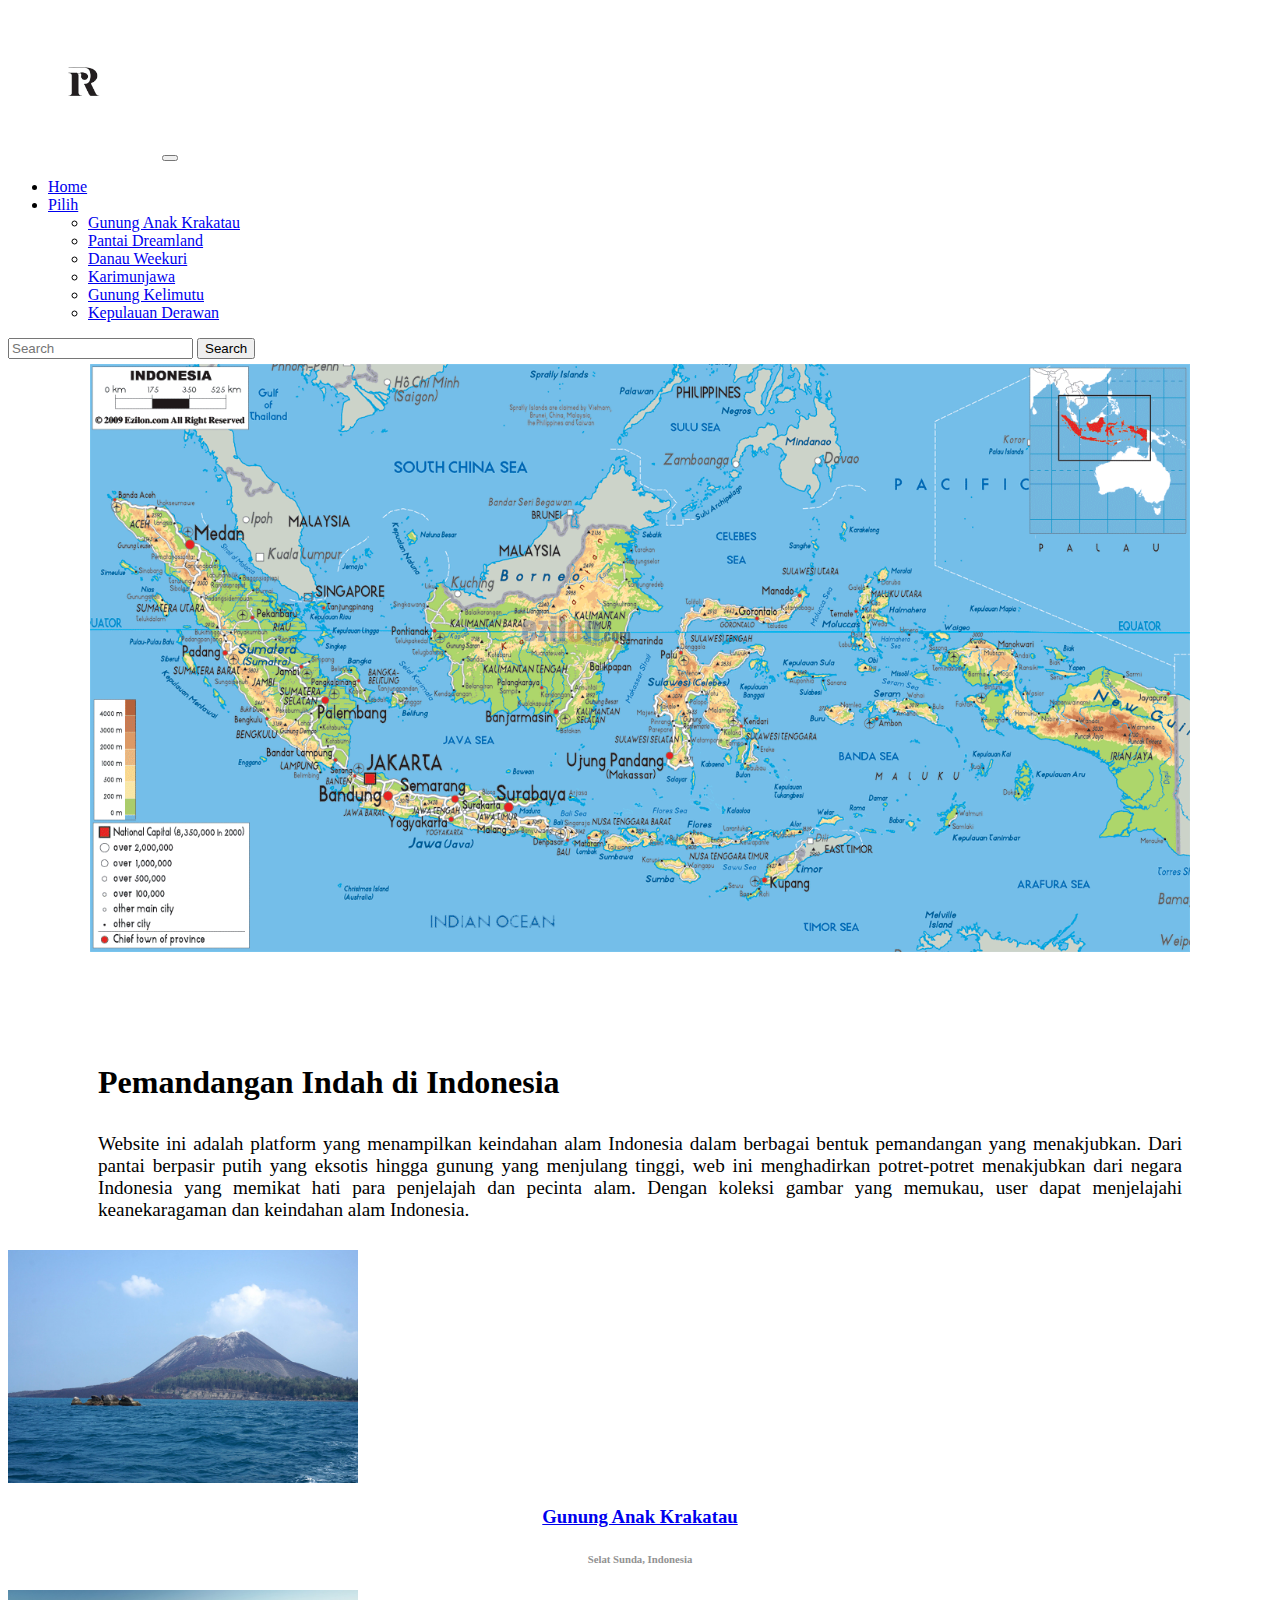
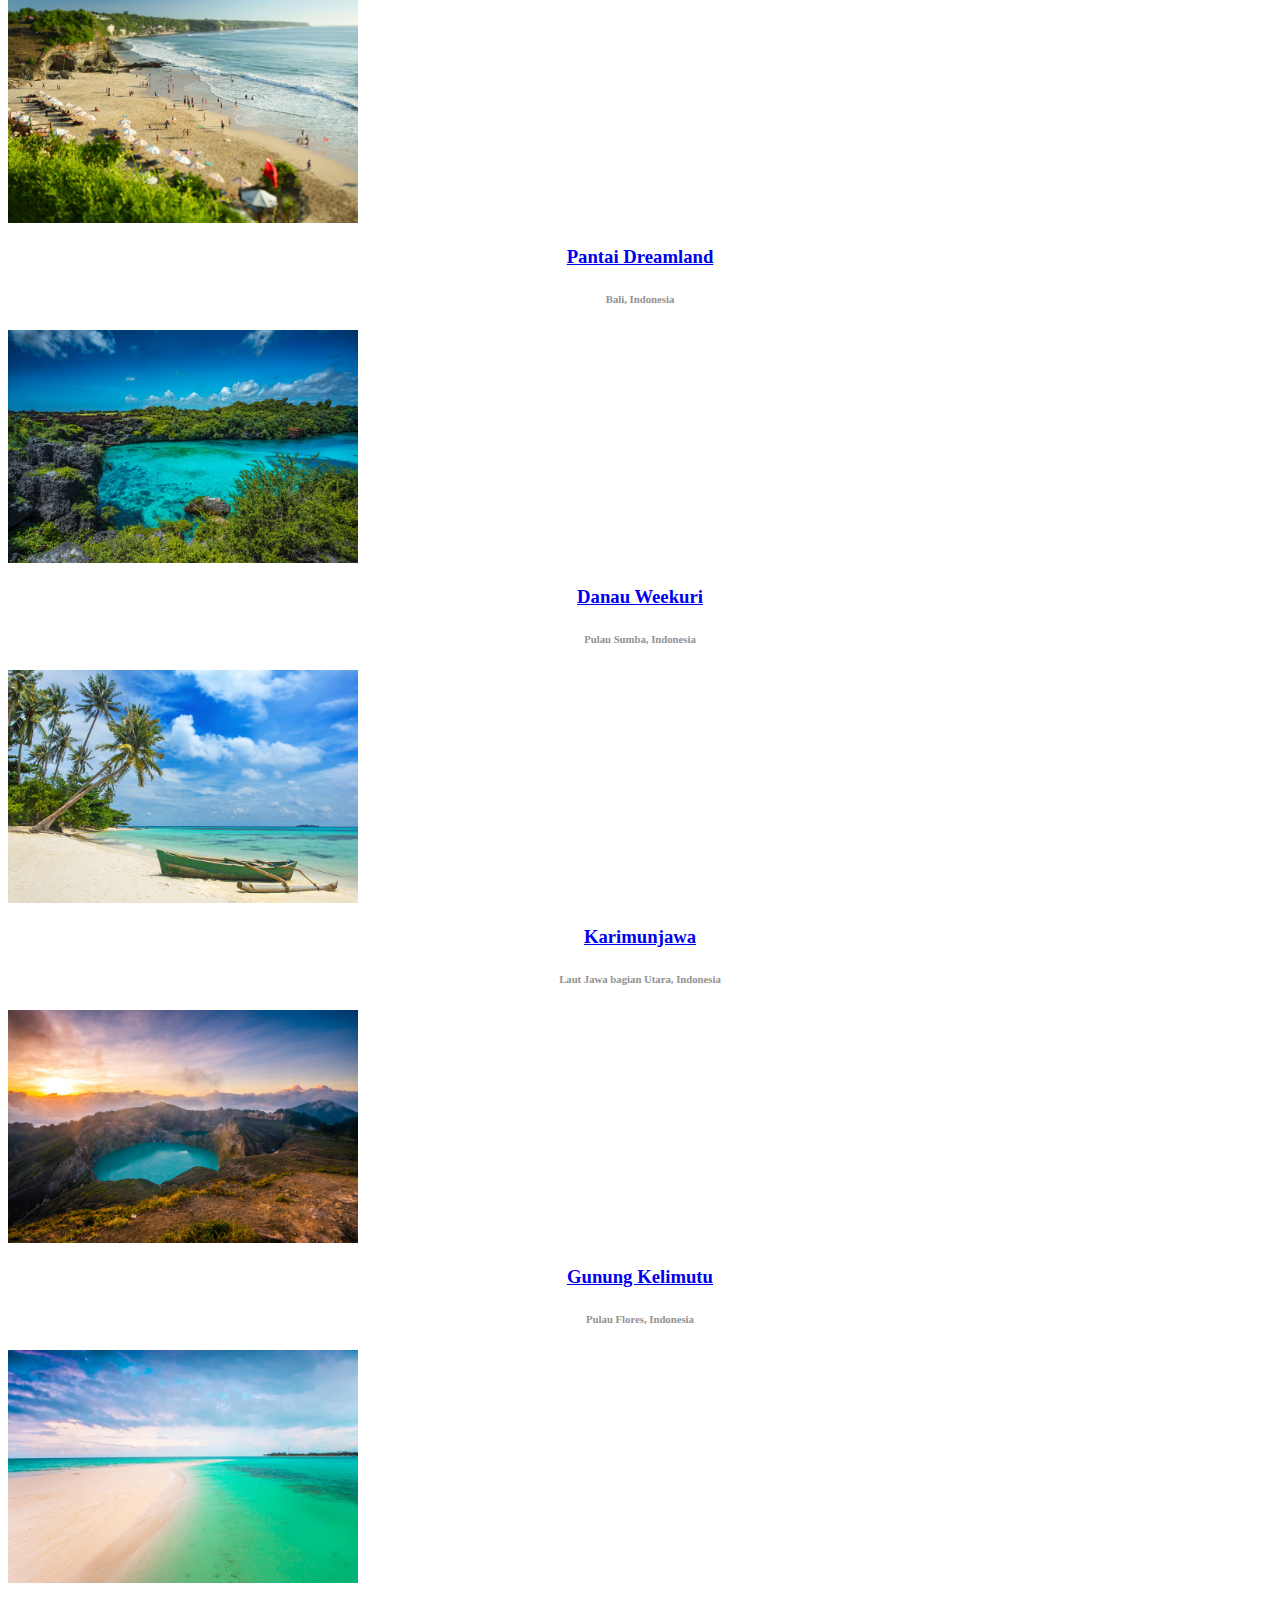
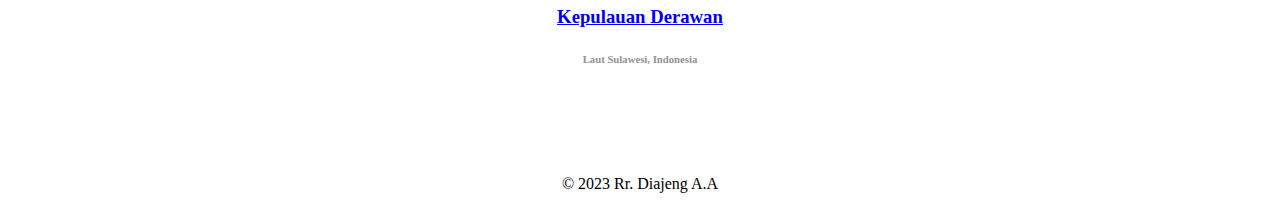
<file: index.html>
<!DOCTYPE html>
<html lang="en">
<head>
    <meta charset="UTF-8">
    <meta name="viewport" content="width=device-width, initial-scale=1.0">
    <title>Rr</title>
    <link href="https://cdn.jsdelivr.net/npm/bootstrap@5.3.2/dist/css/bootstrap.min.css" rel="stylesheet" integrity="sha384-T3c6CoIi6uLrA9TneNEoa7RxnatzjcDSCmG1MXxSR1GAsXEV/Dwwykc2MPK8M2HN" crossorigin="anonymous">
    <script src="https://cdn.jsdelivr.net/npm/@popperjs/core@2.11.8/dist/umd/popper.min.js" integrity="sha384-I7E8VVD/ismYTF4hNIPjVp/Zjvgyol6VFvRkX/vR+Vc4jQkC+hVqc2pM8ODewa9r" crossorigin="anonymous"></script>
    <script src="https://cdn.jsdelivr.net/npm/bootstrap@5.3.2/dist/js/bootstrap.min.js" integrity="sha384-BBtl+eGJRgqQAUMxJ7pMwbEyER4l1g+O15P+16Ep7Q9Q+zqX6gSbd85u4mG4QzX+" crossorigin="anonymous"></script>
    <link rel="stylesheet" href="style.css">
</head>
<body>
  <header>
      <nav class="navbar navbar-expand-lg bg-body-tertiary">
          <div class="container-fluid">
            <a class="navbar-brand" href="#"><img src="./assets/rr.png" height="150em" /></a>
            <button class="navbar-toggler" type="button" data-bs-toggle="collapse" data-bs-target="#navbarSupportedContent" aria-controls="navbarSupportedContent" aria-expanded="false" aria-label="Toggle navigation">
              <span class="navbar-toggler-icon"></span>
            </button>
            <div class="collapse navbar-collapse" id="navbarSupportedContent">
              <ul class="navbar-nav me-auto mb-2 mb-lg-0">
                <li class="nav-item">
                  <a class="nav-link active" aria-current="page" href="#">Home</a>
                </li>
                <li class="nav-item dropdown">
                  <a class="nav-link dropdown-toggle" href="#" role="button" data-bs-toggle="dropdown" aria-expanded="false">
                    Pilih
                  </a>
                  <ul class="dropdown-menu">
                    <li><a class="dropdown-item" href="#krakatau">Gunung Anak Krakatau</a></li>
                    <li><a class="dropdown-item" href="#dreamland">Pantai Dreamland</a></li>
                    <li><a class="dropdown-item" href="#weekuri">Danau Weekuri</a></li>
                    <li><a class="dropdown-item" href="#karimunjawa">Karimunjawa</a></li>
                    <li><a class="dropdown-item" href="#kelimutu">Gunung Kelimutu</a></li>
                    <li><a class="dropdown-item" href="#derawan">Kepulauan Derawan</a></li>
                  </ul>
                </li>
              </ul>
              <form id="search-form" class="d-flex" role="search">
                <input id="search-input" class="form-control me-2" type="search" placeholder="Search" aria-label="Search">
                <button class="btn btn-outline-success" type="submit">Search</button>
              </form>
            </div>
          </div>
        </nav>
  </header>
  <main>

    <div class="imgopen">
      <img src="./assets/29344684527_8b45b1cc96_o.gif" width="1100em">
    </div>
    <div class="bag1">
      <h1>Pemandangan Indah di Indonesia</h1>
      <p>Website ini adalah platform yang menampilkan keindahan alam Indonesia dalam berbagai bentuk pemandangan yang menakjubkan. Dari pantai berpasir putih yang eksotis hingga gunung yang menjulang tinggi, web ini menghadirkan potret-potret menakjubkan dari negara Indonesia yang memikat hati para penjelajah dan pecinta alam. Dengan koleksi gambar yang memukau, user dapat menjelajahi keanekaragaman dan keindahan alam Indonesia.</p>
    </div>

    <div class="bag2">
      <div class="container px-4 py-5" id="featured-3">
        <div class="row g-4 py-5 row-cols-1 row-cols-lg-3">
          <div class="feature col">
            <div class="feature-icon d-inline-flex align-items-center justify-content-center text-bg-primary bg-gradient fs-2 mb-3" id="krakatau">
              <img src="./assets/Image-Blog_Gunung-Anak-Krakatau-1.jpg" width="350px"/>
            </div>
            <a href="./krakatau.html">
              <h3 class="fs-2 text-body-emphasis">Gunung Anak Krakatau</h3>
            </a>
            <h6>Selat Sunda, Indonesia</h6>
          </div>
          <div class="feature col">
            <div class="feature-icon d-inline-flex align-items-center justify-content-center text-bg-primary bg-gradient fs-2 mb-3" id="dreamland">
              <img src="./assets/Image-Blog_Pantai-Dreamland-1-bali.jpg" width="350px"/>
            </div>
            <a href="./dreamland.html">
              <h3 class="fs-2 text-body-emphasis dreamland">Pantai Dreamland</h3>
            </a>
            <h6>Bali, Indonesia</h6>
          </div>
          <div class="feature col">
            <div class="feature-icon d-inline-flex align-items-center justify-content-center text-bg-primary bg-gradient fs-2 mb-3" id="weekuri">
              <img src="./assets/Image-Blog_Danau-Weekuri-1-NTT.jpg" width="350px"/>
            </div>
            <a href="./weekuri.html">
              <h3 class="fs-2 text-body-emphasis weekuri">Danau Weekuri</h3>
            </a>
            <h6>Pulau Sumba, Indonesia</h6>
          </div>
        </div>
      </div>
    </div>

    <div class="bag3">
      <div class="container px-4 py-5" id="featured-3">
        <div class="row g-4 py-5 row-cols-1 row-cols-lg-3">
          <div class="feature col">
            <div class="feature-icon d-inline-flex align-items-center justify-content-center text-bg-primary bg-gradient fs-2 mb-3" id="karimunjawa">
              <img src="./assets/Image-Blog_Karimunjawa-1.jpg" width="350px"/>
            </div>
            <a href="./karimunjawa.html">
              <h3 class="fs-2 text-body-emphasis">Karimunjawa</h3>
            </a>
            <h6>Laut Jawa bagian Utara, Indonesia</h6>
          </div>
          <div class="feature col">
            <div class="feature-icon d-inline-flex align-items-center justify-content-center text-bg-primary bg-gradient fs-2 mb-3" id="kelimutu">
              <img src="./assets/Image-Blog_Gunung-Kelimutu-1.jpg" width="350px"/>
            </div>
            <a href="./kelimutu.html">
              <h3 class="fs-2 text-body-emphasis">Gunung Kelimutu</h3>
            </a>
            <h6>Pulau Flores, Indonesia</h6>
          </div>
          <div class="feature col">
            <div class="feature-icon d-inline-flex align-items-center justify-content-center text-bg-primary bg-gradient fs-2 mb-3" id="derawan">
              <img src="./assets/Image-Blog_Kepulauan-Derawan-1.jpg" width="350px"/>
            </div>
            <a href="./derawan.html">
              <h3 class="fs-2 text-body-emphasis">Kepulauan Derawan</h3>
            </a>
            <h6>Laut Sulawesi, Indonesia</h6>
          </div>
        </div>
      </div>
    </div>

  </main>
  <footer>
    &copy; 2023 Rr. Diajeng A.A
  </footer>
    
</body>
</html>
</file>
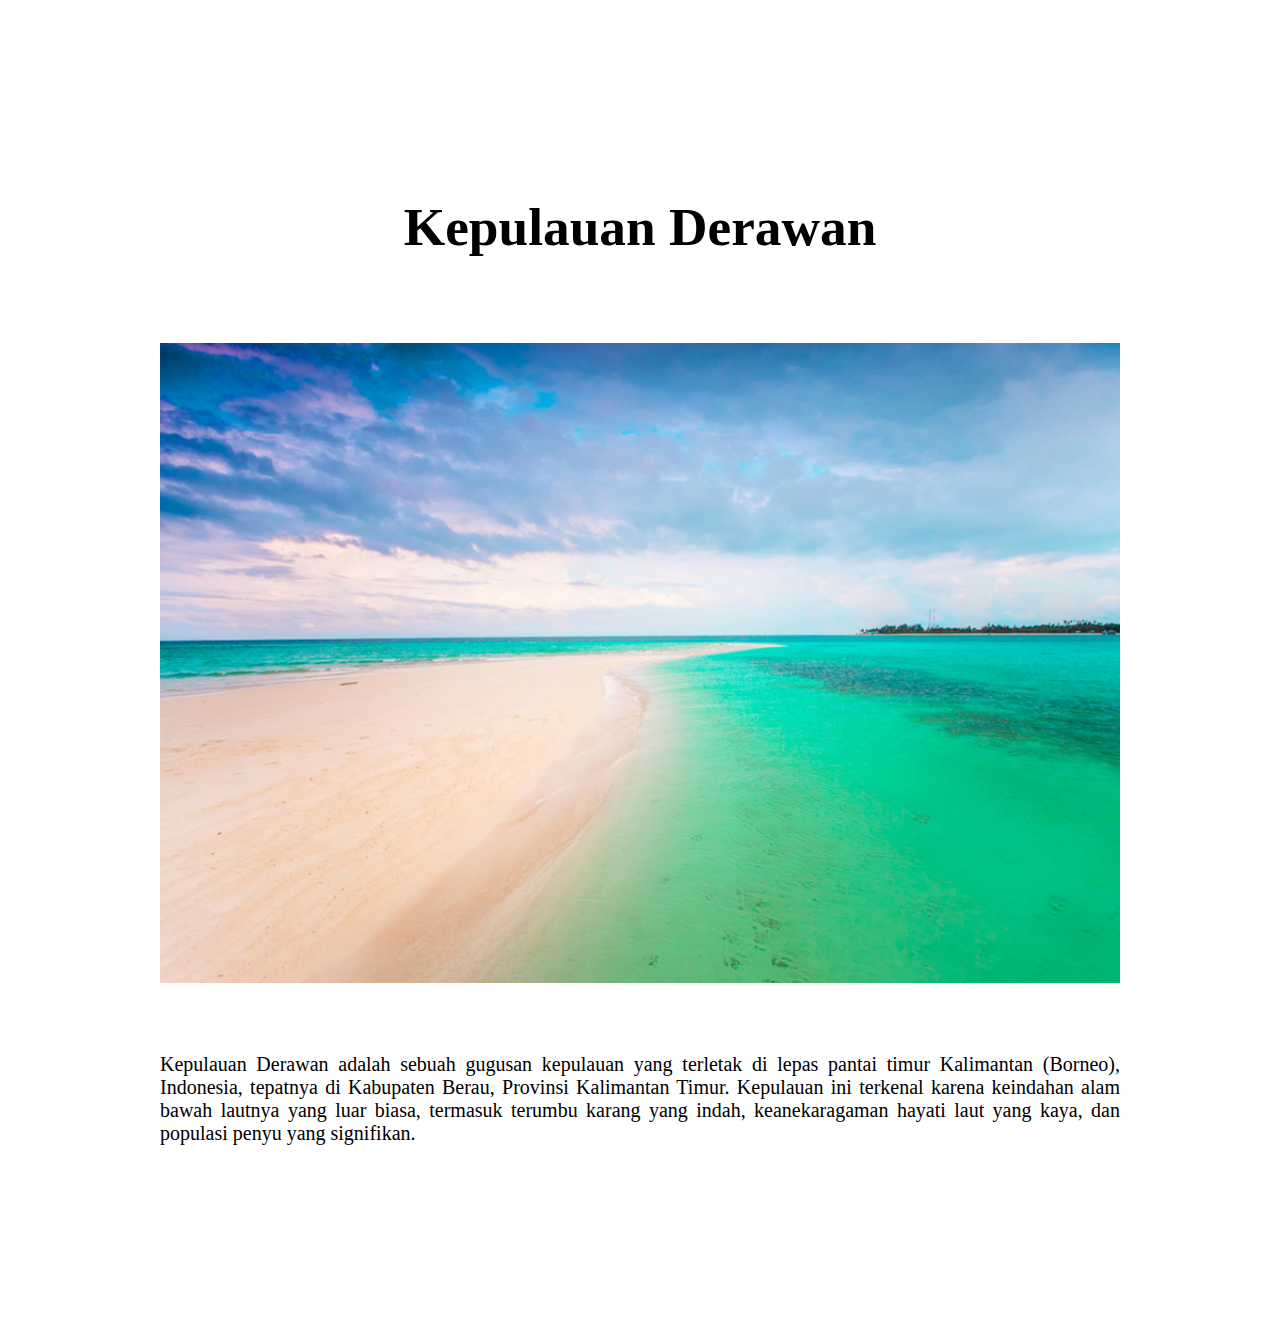
<file: derawan.html>
<!DOCTYPE html>
<html lang="en">
<head>
    <meta charset="UTF-8">
    <meta name="viewport" content="width=device-width, initial-scale=1.0">
    <title>Kepulauan Derawan</title>
    <style>
        body{
            display: flex;
            flex-direction: column;
            margin: 10em;
            gap: 50px;
        }
        h1{
            text-align: center;
            font-size: 40pt;
        }

        p{
            text-align: justify;
            font-size: 15pt;
        }
    </style>
</head>
<body>

    <h1>Kepulauan Derawan</h1>
    <img src="./assets/Image-Blog_Kepulauan-Derawan-1.jpg">
    <p>Kepulauan Derawan adalah sebuah gugusan kepulauan yang terletak di lepas pantai timur Kalimantan (Borneo), Indonesia, tepatnya di Kabupaten Berau, Provinsi Kalimantan Timur. Kepulauan ini terkenal karena keindahan alam bawah lautnya yang luar biasa, termasuk terumbu karang yang indah, keanekaragaman hayati laut yang kaya, dan populasi penyu yang signifikan.</p>
</body>
</html>
</file>
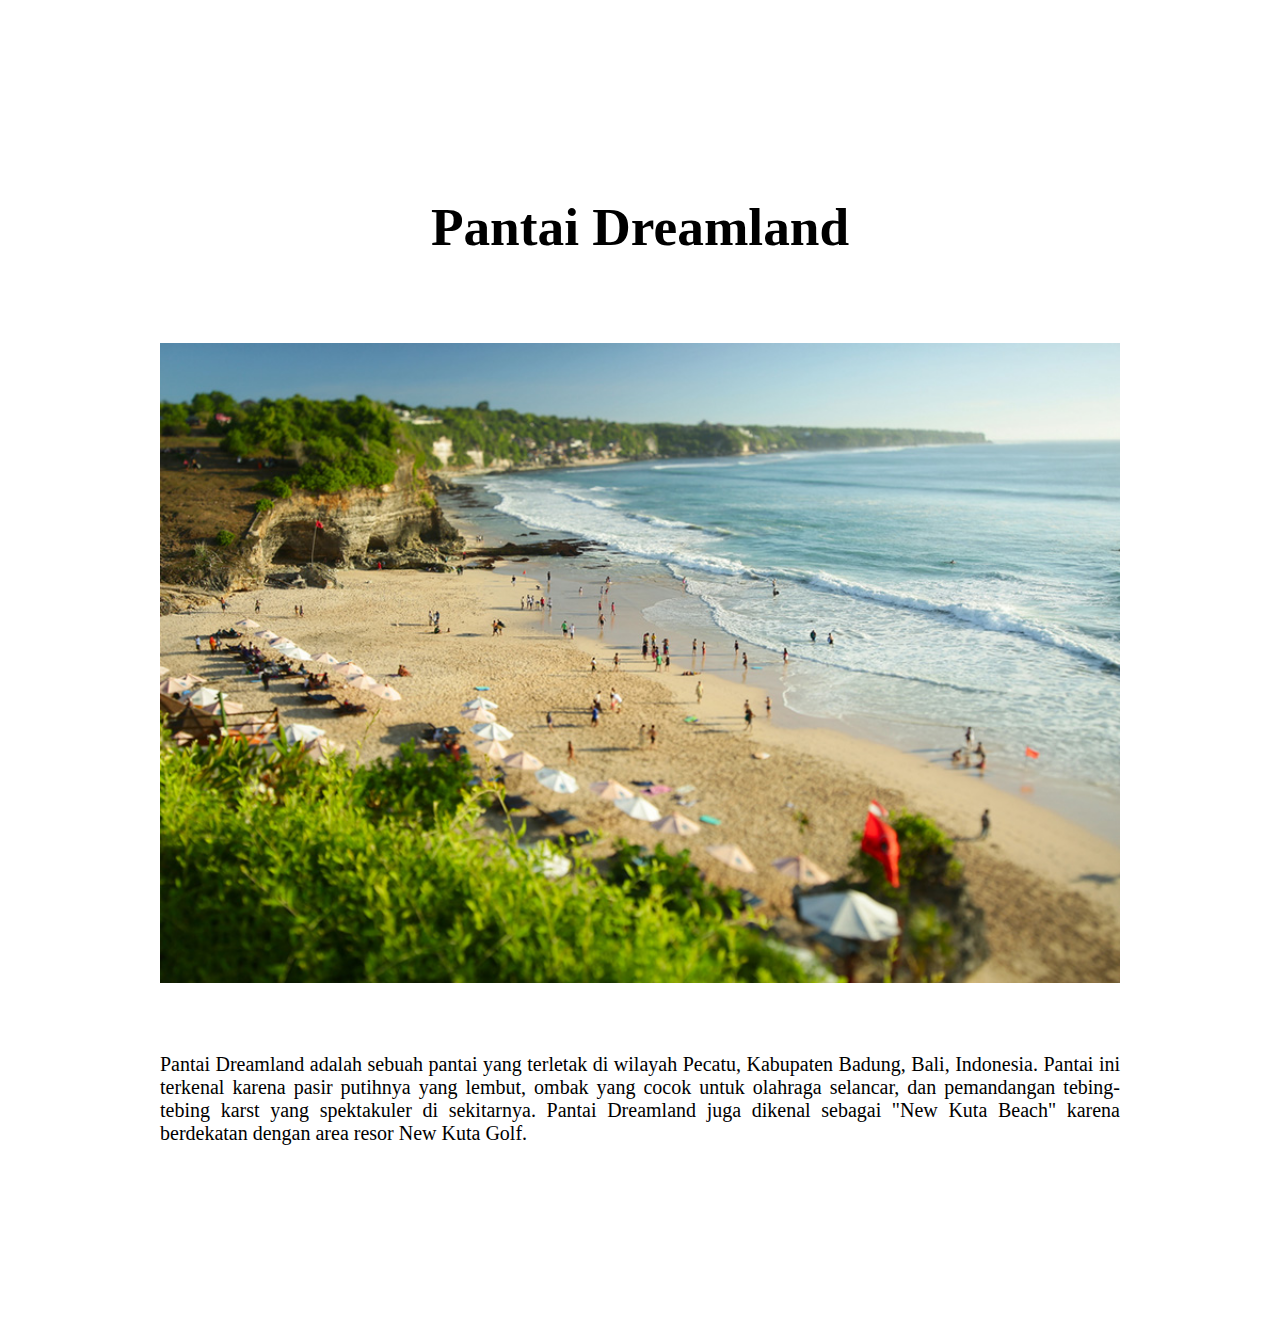
<file: dreamland.html>
<!DOCTYPE html>
<html lang="en">
<head>
    <meta charset="UTF-8">
    <meta name="viewport" content="width=device-width, initial-scale=1.0">
    <title>Pantai Dreamland</title>
    <style>
        body{
            display: flex;
            flex-direction: column;
            margin: 10em;
            gap: 50px;
        }
        h1{
            text-align: center;
            font-size: 40pt;
        }

        p{
            text-align: justify;
            font-size: 15pt;
        }
    </style>
</head>
<body>

    <h1>Pantai Dreamland</h1>
    <img src="./assets/Image-Blog_Pantai-Dreamland-1-bali.jpg">
    <p>Pantai Dreamland adalah sebuah pantai yang terletak di wilayah Pecatu, Kabupaten Badung, Bali, Indonesia. Pantai ini terkenal karena pasir putihnya yang lembut, ombak yang cocok untuk olahraga selancar, dan pemandangan tebing-tebing karst yang spektakuler di sekitarnya. Pantai Dreamland juga dikenal sebagai "New Kuta Beach" karena berdekatan dengan area resor New Kuta Golf.</p>
    
</body>
</html>
</file>
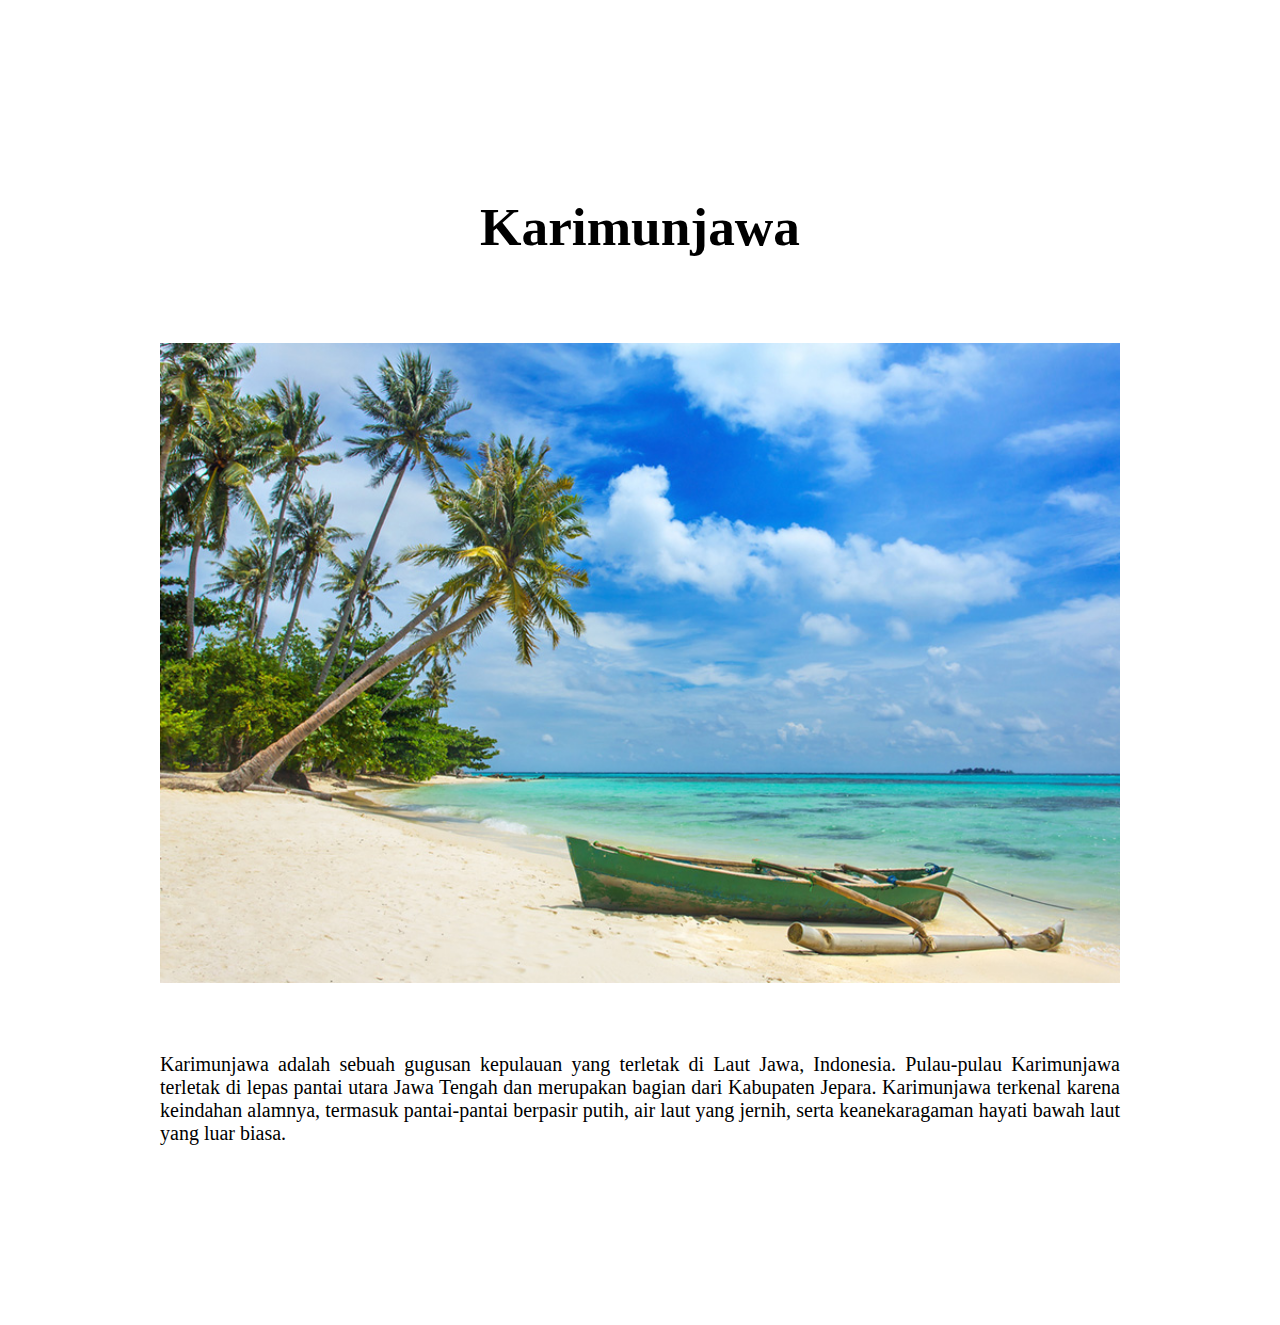
<file: karimunjawa.html>
<!DOCTYPE html>
<html lang="en">
<head>
    <meta charset="UTF-8">
    <meta name="viewport" content="width=device-width, initial-scale=1.0">
    <title>Karimunjawa</title>
    <style>
        body{
            display: flex;
            flex-direction: column;
            margin: 10em;
            gap: 50px;
        }
        h1{
            text-align: center;
            font-size: 40pt;
        }

        p{
            text-align: justify;
            font-size: 15pt;
        }
    </style>
</head>
<body>

    <h1>Karimunjawa</h1>
    <img src="./assets/Image-Blog_Karimunjawa-1.jpg">
    <p>Karimunjawa adalah sebuah gugusan kepulauan yang terletak di Laut Jawa, Indonesia. Pulau-pulau Karimunjawa terletak di lepas pantai utara Jawa Tengah dan merupakan bagian dari Kabupaten Jepara. Karimunjawa terkenal karena keindahan alamnya, termasuk pantai-pantai berpasir putih, air laut yang jernih, serta keanekaragaman hayati bawah laut yang luar biasa.</p>
</body>
</html>
</file>
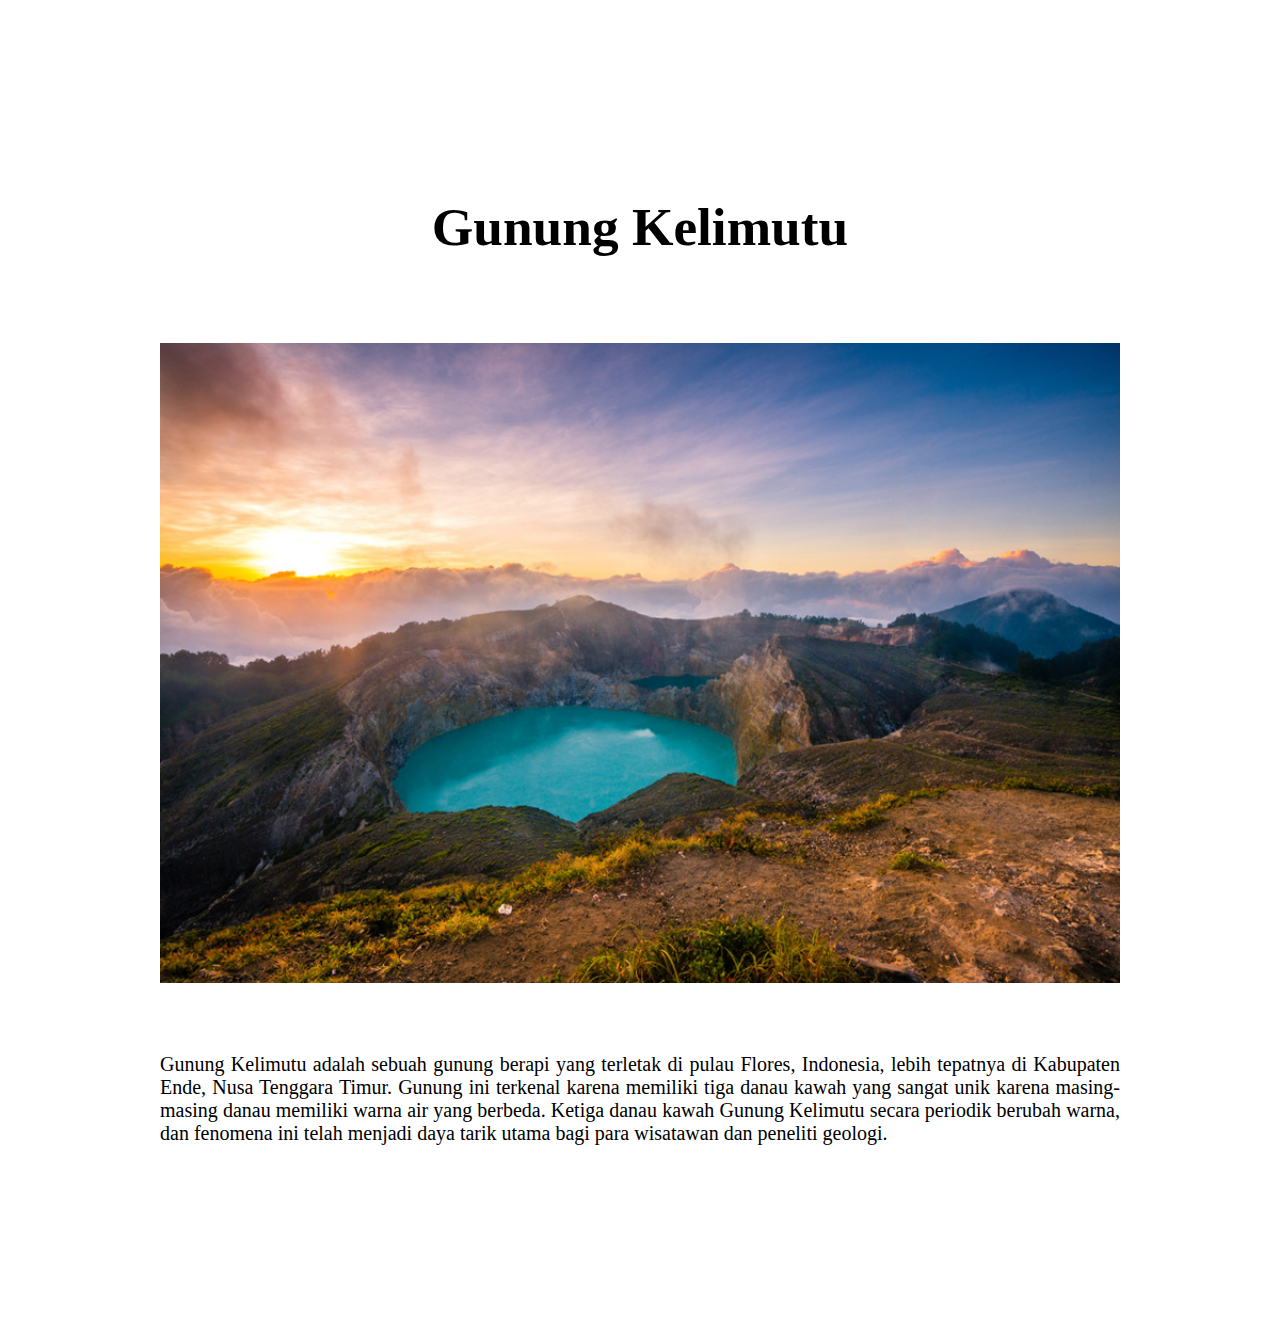
<file: kelimutu.html>
<!DOCTYPE html>
<html lang="en">
<head>
    <meta charset="UTF-8">
    <meta name="viewport" content="width=device-width, initial-scale=1.0">
    <title>Gunung Kelimutu</title>
    <style>
        body{
            display: flex;
            flex-direction: column;
            margin: 10em;
            gap: 50px;
        }
        h1{
            text-align: center;
            font-size: 40pt;
        }

        p{
            text-align: justify;
            font-size: 15pt;
        }
    </style>
</head>
<body>

    <h1>Gunung Kelimutu</h1>
    <img src="./assets/Image-Blog_Gunung-Kelimutu-1.jpg">
    <p>Gunung Kelimutu adalah sebuah gunung berapi yang terletak di pulau Flores, Indonesia, lebih tepatnya di Kabupaten Ende, Nusa Tenggara Timur. Gunung ini terkenal karena memiliki tiga danau kawah yang sangat unik karena masing-masing danau memiliki warna air yang berbeda. Ketiga danau kawah Gunung Kelimutu secara periodik berubah warna, dan fenomena ini telah menjadi daya tarik utama bagi para wisatawan dan peneliti geologi.</p>
</body>
</html>
</file>
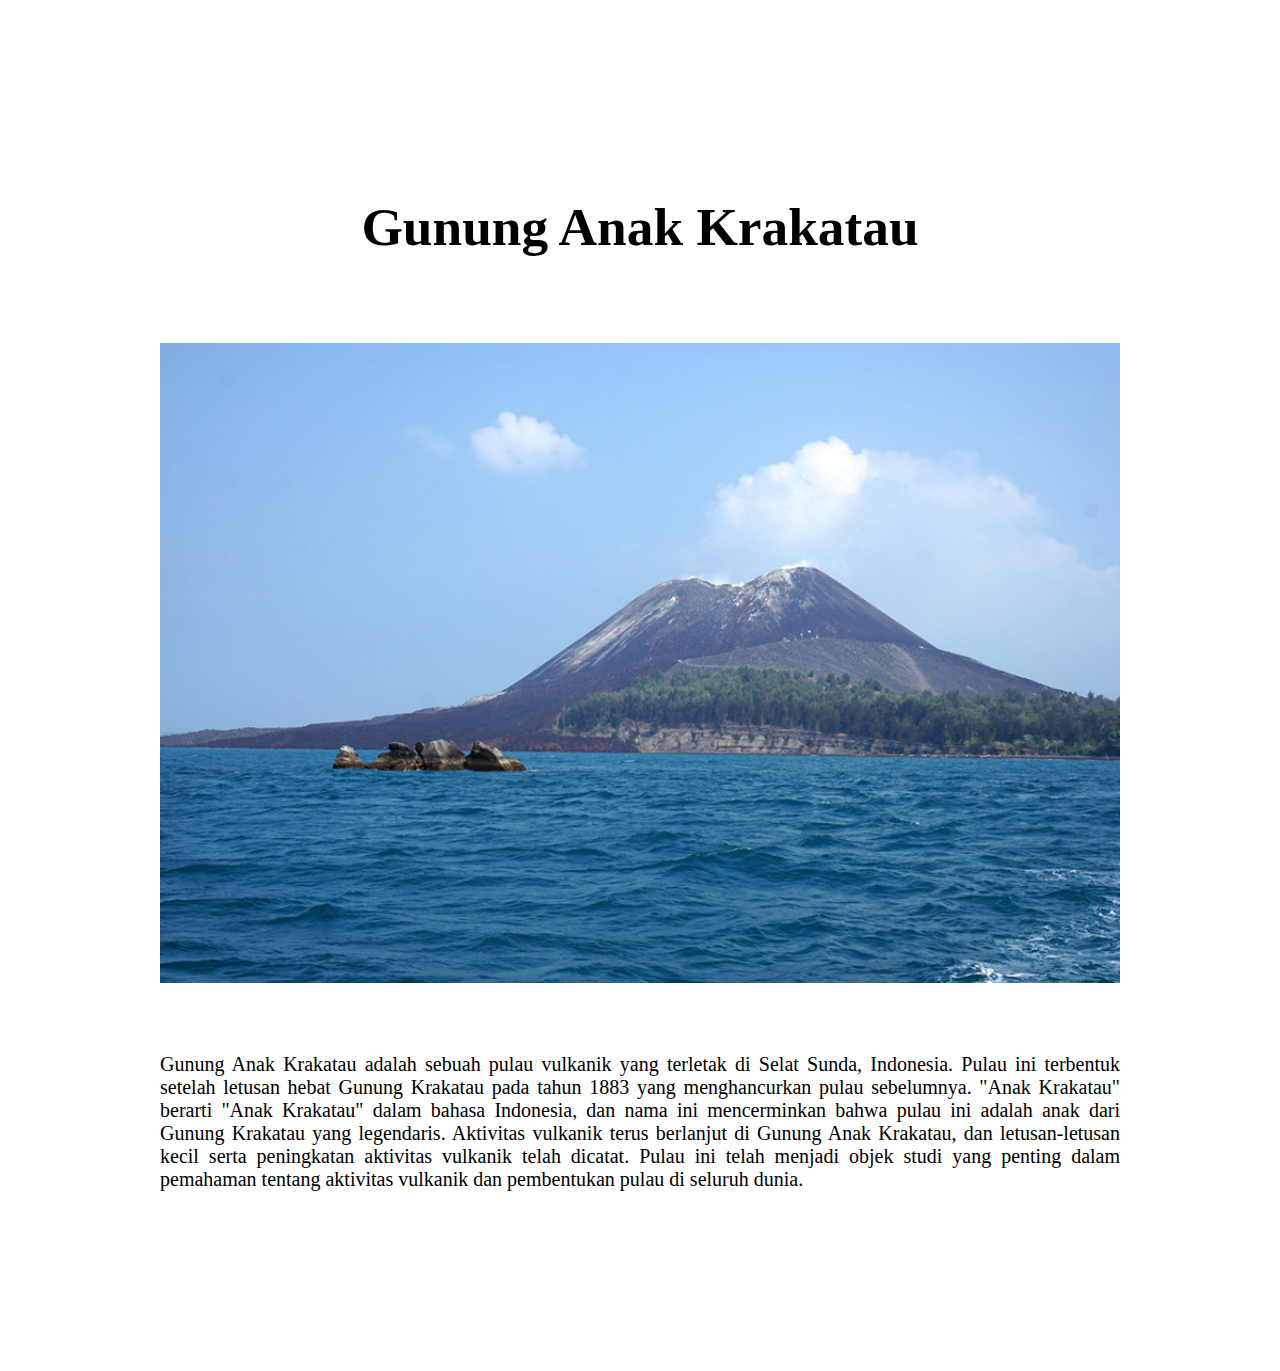
<file: krakatau.html>
<!DOCTYPE html>
<html lang="en">
<head>
    <meta charset="UTF-8">
    <meta name="viewport" content="width=device-width, initial-scale=1.0">
    <title>Gunung Anak Krakatau</title>
    <style>
        body{
            display: flex;
            flex-direction: column;
            margin: 10em;
            gap: 50px;
        }
        h1{
            text-align: center;
            font-size: 40pt;
        }

        p{
            text-align: justify;
            font-size: 15pt;
        }
    </style>
</head>
<body>

    <h1>Gunung Anak Krakatau</h1>
    <img src="./assets/Image-Blog_Gunung-Anak-Krakatau-1.jpg">
    <p>Gunung Anak Krakatau adalah sebuah pulau vulkanik yang terletak di Selat Sunda, Indonesia. Pulau ini terbentuk setelah letusan hebat Gunung Krakatau pada tahun 1883 yang menghancurkan pulau sebelumnya. "Anak Krakatau" berarti "Anak Krakatau" dalam bahasa Indonesia, dan nama ini mencerminkan bahwa pulau ini adalah anak dari Gunung Krakatau yang legendaris. Aktivitas vulkanik terus berlanjut di Gunung Anak Krakatau, dan letusan-letusan kecil serta peningkatan aktivitas vulkanik telah dicatat. Pulau ini telah menjadi objek studi yang penting dalam pemahaman tentang aktivitas vulkanik dan pembentukan pulau di seluruh dunia.</p>
    
</body>
</html>
</file>
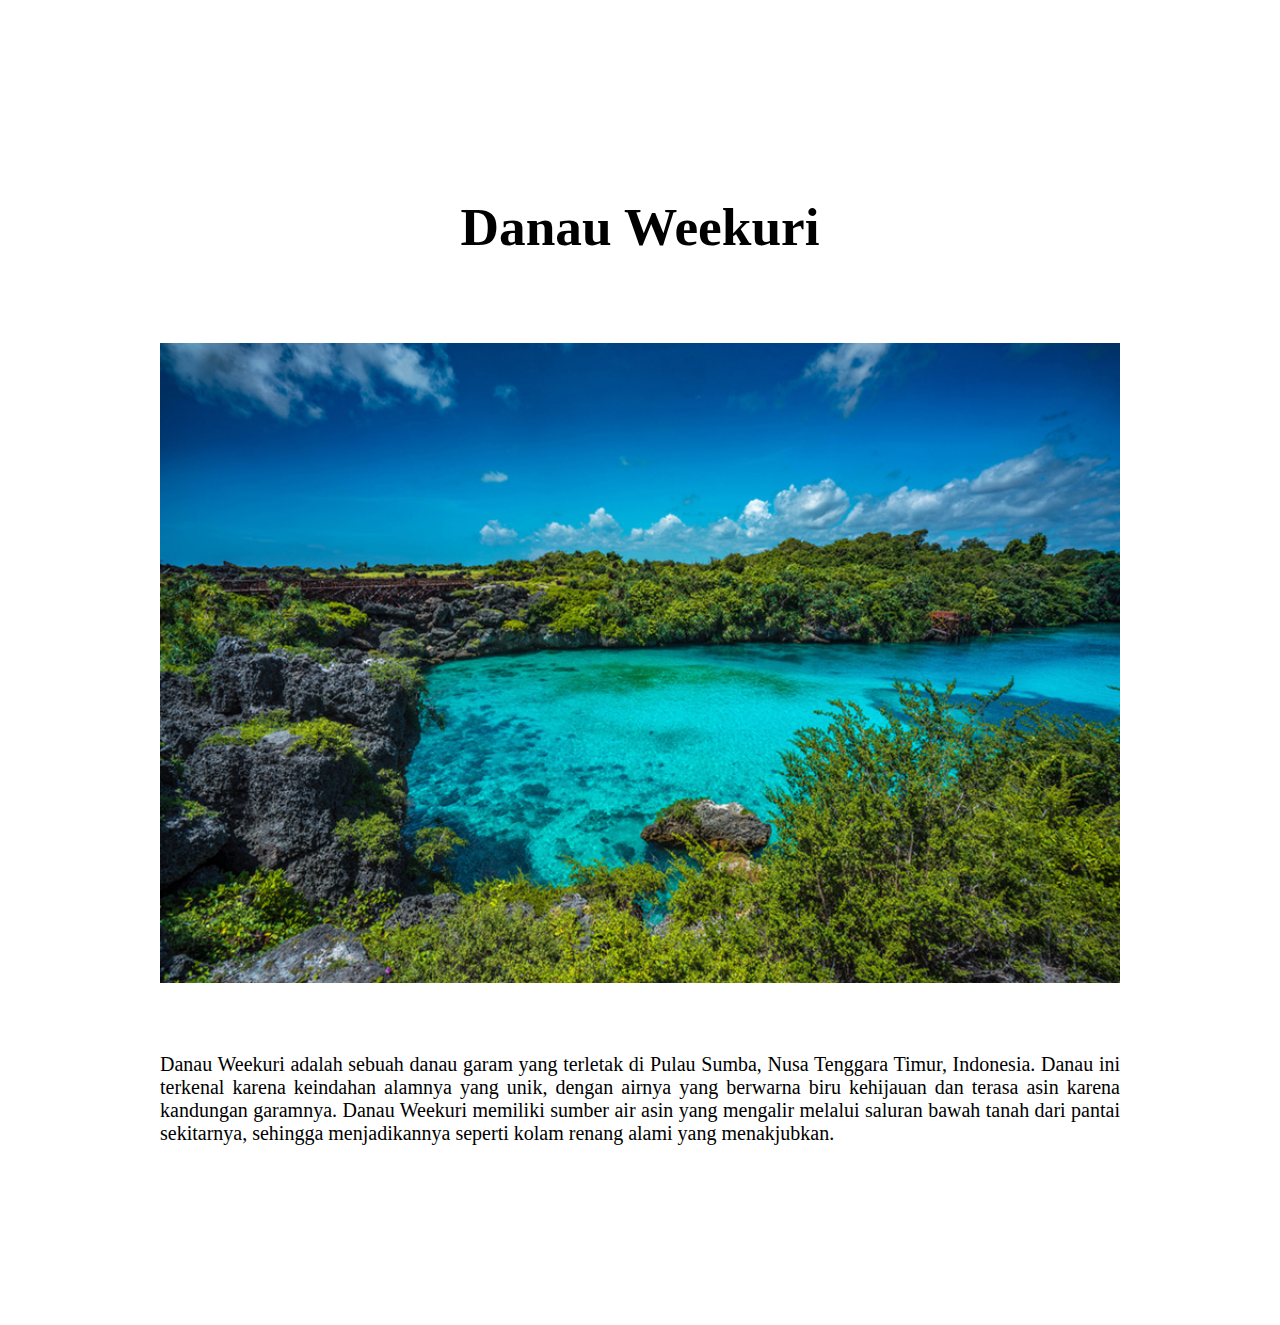
<file: weekuri.html>
<!DOCTYPE html>
<html lang="en">
<head>
    <meta charset="UTF-8">
    <meta name="viewport" content="width=device-width, initial-scale=1.0">
    <title>Danau Weekuri</title>
    <style>
        body{
            display: flex;
            flex-direction: column;
            margin: 10em;
            gap: 50px;
        }
        h1{
            text-align: center;
            font-size: 40pt;
        }

        p{
            text-align: justify;
            font-size: 15pt;
        }
    </style>
</head>
<body>

    <h1>Danau Weekuri</h1>
    <img src="./assets/Image-Blog_Danau-Weekuri-1-NTT.jpg">
    <p>Danau Weekuri adalah sebuah danau garam yang terletak di Pulau Sumba, Nusa Tenggara Timur, Indonesia. Danau ini terkenal karena keindahan alamnya yang unik, dengan airnya yang berwarna biru kehijauan dan terasa asin karena kandungan garamnya. Danau Weekuri memiliki sumber air asin yang mengalir melalui saluran bawah tanah dari pantai sekitarnya, sehingga menjadikannya seperti kolam renang alami yang menakjubkan.</p>
    
</body>
</html>
</file>
<file: style.css>
.imgopen{
    margin-top: 5px;
    display: flex;
    justify-content: center;
}

.bag1{
    padding: 10px;
    margin-left: 5em;
    margin-right: 5em;
    margin-top: 5em;
}

.bag1 h1{
    margin-bottom: 1em;
}

.bag1 p{
    font-size: 1.2em;
    text-align: justify;
}

h3{
    text-align: center;
}

h6{
    text-align: center;
    color: rgb(146, 146, 146);
}

footer {
    color: black;
    text-align: center;
    padding: 10px;
    bottom: 0;
    margin-top: 100px;
}
</file>
